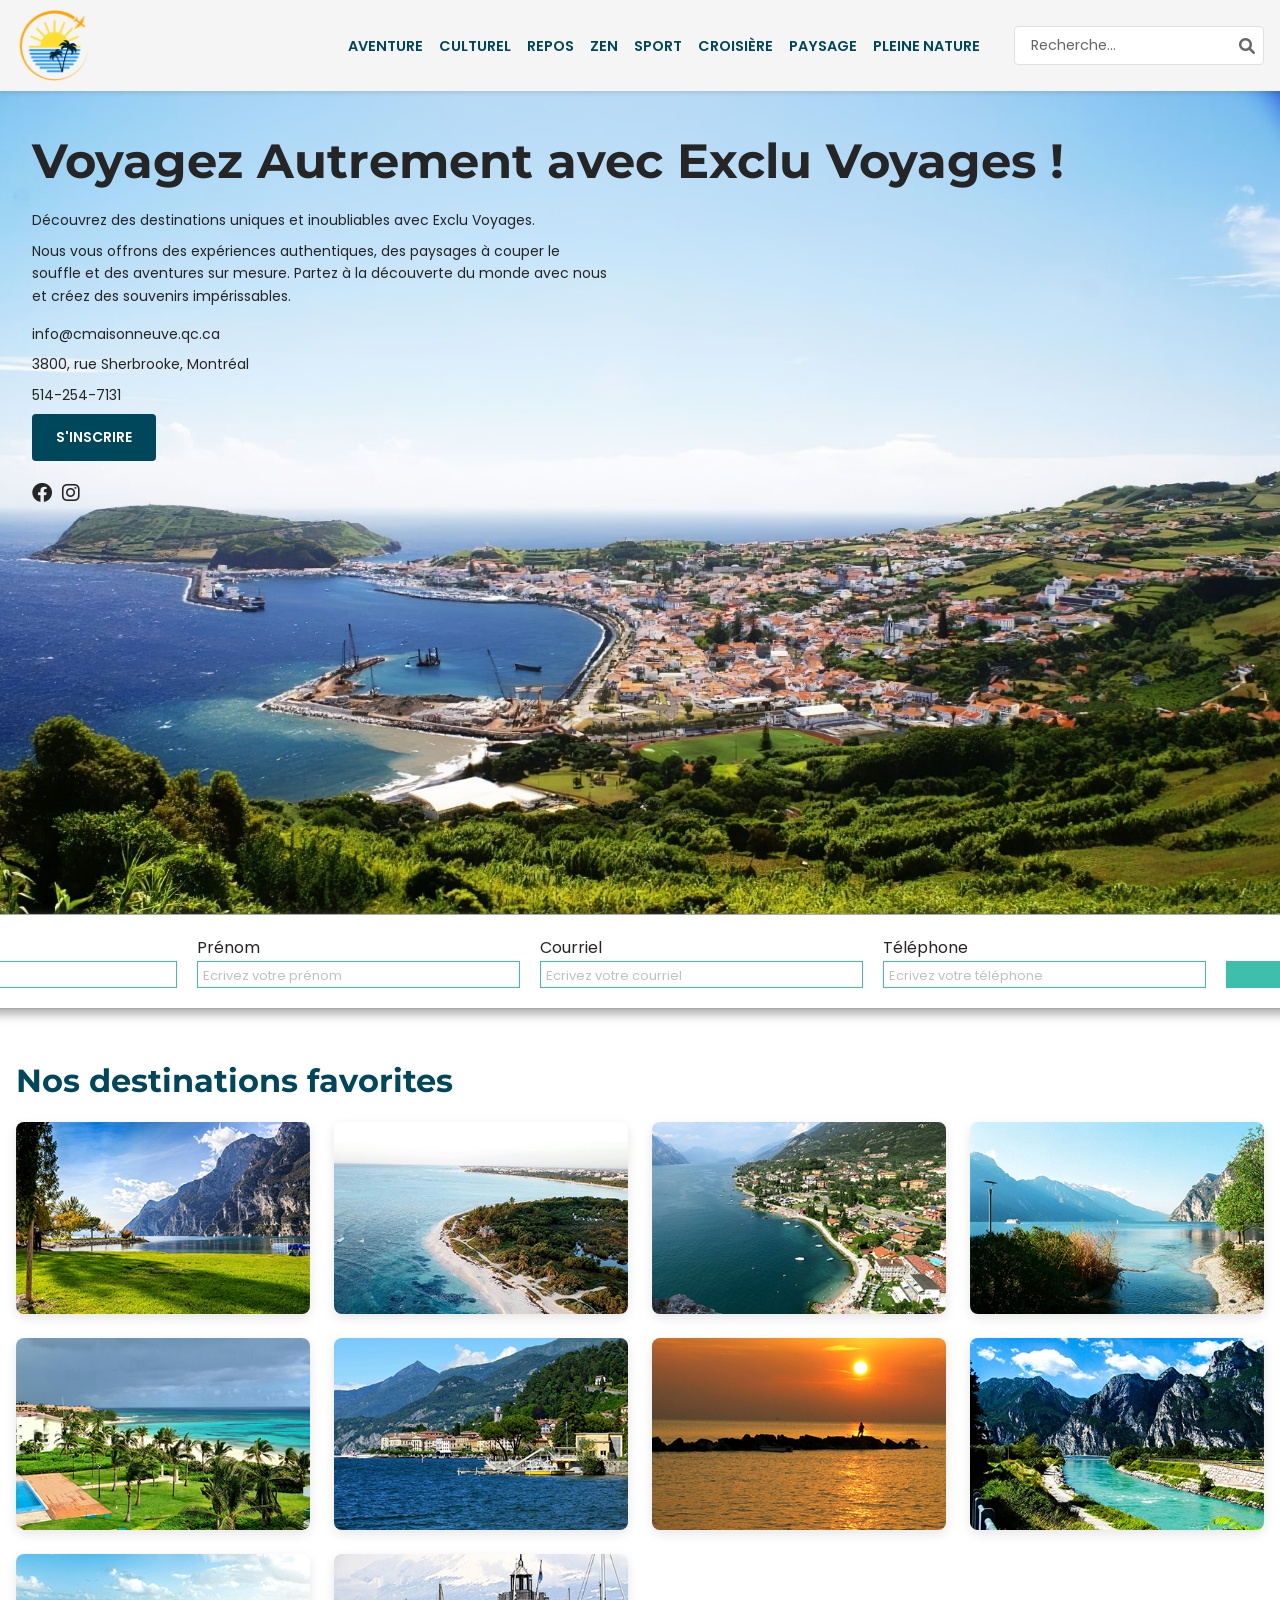
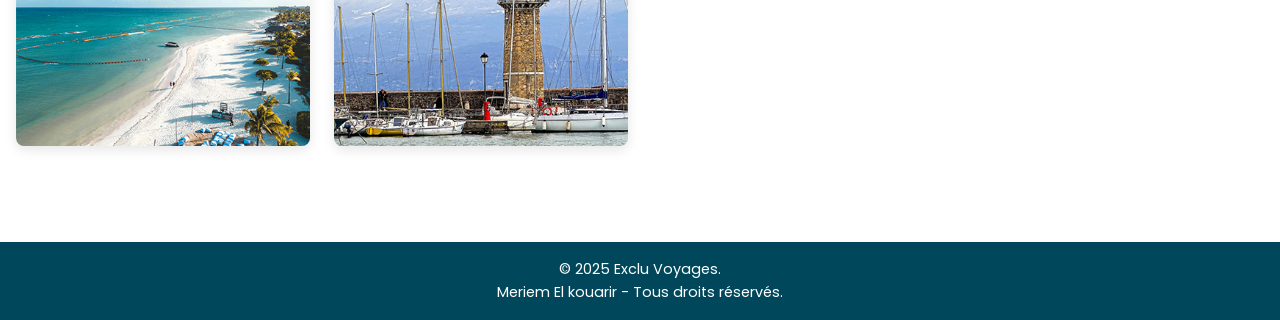
<file: index.html>
<!DOCTYPE html>
<html lang="fr">
<head>
    <meta charset="UTF-8">
    <meta name="viewport" content="width=device-width, initial-scale=1.0">
    <meta name="description" content="Prototype de la page d'accueil" />
    <meta name="author" content="Meriem El kouarir" />
    <title>Exclu Voyages - Prototype de la page d'accueil</title>
    <link rel="stylesheet" href="css/style.css">
    <link href="https://cdnjs.cloudflare.com/ajax/libs/font-awesome/6.0.0-beta3/css/all.min.css" rel="stylesheet">

    <!-- Font Google -->
    <link rel="preconnect" href="https://fonts.googleapis.com">
    <link rel="preconnect" href="https://fonts.gstatic.com" crossorigin>
    <link href="https://fonts.googleapis.com/css2?family=Montserrat:ital,wght@0,100..900;1,100..900&family=Poppins:ital,wght@0,100;0,200;0,300;0,400;0,500;0,600;0,700;0,800;0,900;1,100;1,200;1,300;1,400;1,500;1,600;1,700;1,800;1,900&display=swap" rel="stylesheet">
</head>
<body>
    <!-- Header -->
    <header class="header">
        <div class="header__contenu">
            <div class="header__logo">
                <a href="#" class="header__logo-lien">
                    <img src="images/logo.png" alt="Exclu Voyages" class="header__logo-image">
                </a>
            </div>
    
            <input type="checkbox" id="menu-mobile-toggle">
            <label for="menu-mobile-toggle" class="header__menu-toggle"></label>
    
            <div class="header__navigation">
                <nav class="header__navigation-nav">
                    <ul class="header__menu">
                        <li class="header__menu-element"><a href="#" class="header__menu-lien">Aventure</a></li>
                        <li class="header__menu-element"><a href="#" class="header__menu-lien">Culturel</a></li>
                        <li class="header__menu-element"><a href="#" class="header__menu-lien">Repos</a></li>
                        <li class="header__menu-element"><a href="#" class="header__menu-lien">Zen</a></li>
                        <li class="header__menu-element"><a href="#" class="header__menu-lien">Sport</a></li>
                        <li class="header__menu-element"><a href="#" class="header__menu-lien">Croisière</a></li>
                        <li class="header__menu-element"><a href="#" class="header__menu-lien">Paysage</a></li>
                        <li class="header__menu-element"><a href="#" class="header__menu-lien">Pleine nature</a></li>
                    </ul>
                </nav>
                <div class="header__recherche recherche">
                    <form class="recherche__form">
                        <div class="recherche__champ">
                            <input type="text" class="recherche__input" aria-label="Recherche" placeholder="Recherche...">
                            <i class="fas fa-search recherche__icon"></i>
                        </div>
                    </form>
                </div>
            </div>
        </div>
    </header>

    <!-- Hero Section -->
    <section class="hero">
        <div class="hero__contenu">
            <h1 class="hero__titre">Voyagez Autrement avec Exclu Voyages !</h1>
            <div class="hero__description">
                <p class="hero__texte">Découvrez des destinations uniques et inoubliables avec Exclu Voyages.</p>
                <p class="hero__texte">Nous vous offrons des expériences authentiques, des paysages à couper le souffle et des aventures sur mesure. Partez à la découverte du monde avec nous et créez des souvenirs impérissables.</p>
            </div>
            <div class="hero__contact">
                <p class="hero__contact-info">info@cmaisonneuve.qc.ca</p>
                <p class="hero__contact-info">3800, rue Sherbrooke, Montréal</p>
                <p class="hero__contact-info">514-254-7131</p>
                <a href="#" class="hero__inscrire-btn">S'INSCRIRE</a>
                <div class="hero__social">
                    <a href="#" class="hero__social-lien"><i class="fab fa-facebook"></i></a>
                    <a href="#" class="hero__social-lien"><i class="fab fa-instagram"></i></a>
                </div>
            </div>
        </div>
<!-- Formulaire inscription -->
        <form class="form-inscription" action="">
            <div class="form-inscription__label-input">
              <label class="inscription__label" for="nom">Nom</label>
              <input class="form-inscription__input" id="nom" type="text" placeholder="Ecrivez votre nom">
            </div>
            <div class="form-inscription__label-input">
              <label class="form-inscription__label" for="prenom">Prénom</label>
              <input class="form-inscription__input" id="prenom" type="text" placeholder="Ecrivez votre prénom">
            </div>
            <div class="form-inscription__label-input">
              <label class="inscription__label" for="courriel">Courriel</label>
              <input class="form-inscription__input" id="courriel" type="email" placeholder="Ecrivez votre courriel">
            </div>
            <div class="form-inscription__label-input">
              <label class="form-inscription__label" for="telephone">Téléphone</label>
              <input class="form-inscription__input" id="telephone" type="text" placeholder="Ecrivez votre téléphone">
            </div>
            <div class="form-inscription__bouton-contenu">
              <button class="form-inscription__bouton">S'inscrire</button>
            </div>
          </form>

    </section>

    <!-- Hero Galerie -->
    <section class="galerie">
        <h2 class="galerie__titre">Nos destinations favorites</h2>
        <div class="galerie__grid">
            <div class="galerie__element">
                <img src="images/galerie/galerie1.jpg" alt="destination1" class="galerie__image">
            </div>
            <div class="galerie__element">
                <img src="images/galerie/galerie2.jpg" alt="destination2" class="galerie__image">
            </div>
            <div class="galerie__element">
                <img src="images/galerie/galerie3.jpg" alt="destination3" class="galerie__image">
            </div>
            <div class="galerie__element">
                <img src="images/galerie/galerie4.jpg" alt="destination4" class="galerie__image">
            </div>
            <div class="galerie__element">
                <img src="images/galerie/galerie5.jpg" alt="destination5" class="galerie__image">
            </div>
            <div class="galerie__element">
                <img src="images/galerie/galerie6.jpg" alt="destination6" class="galerie__image">
            </div>
            <div class="galerie__element">
                <img src="images/galerie/galerie7.jpg" alt="destination7" class="galerie__image">
            </div>
            <div class="galerie__element">
                <img src="images/galerie/galerie8.jpg" alt="destination8" class="galerie__image">
            </div>
            <div class="galerie__element">
                <img src="images/galerie/galerie9.jpg" alt="destination9" class="galerie__image">
            </div>
            <div class="galerie__element">
                <img src="images/galerie/galerie10.jpg" alt="destination10" class="galerie__image">
            </div>
        </div>
    </section>

    <!-- Footer -->
    <footer class="footer">
        <div class="footer__contenu">
            <p class="footer__copyright">&copy; 2025 Exclu Voyages. <br> Meriem El kouarir - Tous droits réservés.</p>
        </div>
    </footer>

</body>
</html>
</file>
<file: css/style.css>
@charset "UTF-8";
/*
Theme Name: theme-33w
Theme URI: https://referenced.ca
Author: Meriem El kouarir
Author URI: https://github.com/Meriem-ELK
Description: Thème de base développer dans le cadre du cours de Worpress
Version: 1.0
Tested up to: 6.2
Requires PHP: 7.0
License: GNU General Public License v2 or later
License URI: http://www.gnu.org/licenses/gpl-2.0.html
Text Domain: theme-33w
*/
/* Importation de feuille de style du thème */
/* Variables */
/* Base */
h1, h2, h3, h4, h5, h6 {
  font-family: "Montserrat", sans-serif;
  font-weight: 700;
  margin-bottom: 0.2em;
  color: #252525;
}

h1 {
  font-size: clamp(2rem, 5vw, 3rem);
}

h2 {
  font-size: clamp(1rem, 4vw, 2rem);
}

h3 {
  font-size: clamp(0.5rem, 3vw, 1rem);
}

/* Layout */
*, *::before, *::after {
  box-sizing: border-box;
  margin: 0;
  padding: 0;
}

html {
  font-size: 16px;
}

body {
  font-family: "Poppins", sans-serif;
  line-height: 1.6;
  color: #252525;
  background-color: #FFFFFF;
}

img {
  max-width: 100%;
  display: block;
}

a {
  text-decoration: none;
  color: inherit;
}

ul, ol {
  list-style: none;
}

button, input, select, textarea {
  font-family: inherit;
  font-size: 1rem;
  outline: none;
}

button {
  cursor: pointer;
  border: none;
  background: none;
}

[id=menu-mobile-toggle] {
  display: none;
}

.header {
  background-color: #F5F5F5;
  box-shadow: 0 2px 4px rgba(0, 0, 0, 0.1);
  position: sticky;
  top: 0;
  z-index: 10;
}
.header__contenu {
  display: flex;
  justify-content: space-between;
  align-items: center;
  padding: 0.5rem 1rem;
  margin: 0 auto;
}
.header__logo-image {
  height: 75px;
  width: auto;
}
.header__navigation {
  display: flex;
  align-items: center;
  gap: 10px;
}
@media (max-width: 1100px) {
  .header__navigation {
    flex-direction: column;
    align-items: flex-end;
  }
}
@media (max-width: 768px) {
  .header__navigation-nav {
    display: none;
  }
}
.header__menu {
  display: flex;
  flex-wrap: nowrap;
  justify-content: center;
  text-transform: uppercase;
}
@media (max-width: 768px) {
  .header__menu {
    flex-direction: column;
    align-items: center;
  }
}
.header__menu-element {
  margin: 0 0.3rem;
}
.header__menu-element:hover {
  color: #3EBFAB;
}
.header__menu-lien {
  font-size: 0.9rem;
  font-weight: 600;
  padding: 0.2rem;
  color: #00475B;
  transition: color 0.3s ease;
}
.header__menu-lien:hover {
  color: #3EBFAB;
}
@media (max-width: 768px) {
  .header__menu-lien {
    display: block;
    padding: 1rem;
  }
}
.header__recherche {
  flex: 0 0 auto;
  margin-left: 1rem;
}
@media (max-width: 992px) {
  .header__recherche {
    margin-left: auto;
  }
}
@media (max-width: 768px) {
  .header__recherche {
    display: none;
  }
}
.header__menu-toggle {
  display: none;
}
@media (max-width: 768px) {
  .header__menu-toggle {
    display: block;
  }
  .header__menu-toggle::before {
    font-family: "Font Awesome 6 Free";
    font-weight: 900;
    content: "\f0c9";
    font-size: 1.5rem;
    color: #00475B;
    position: absolute;
    right: 15px;
    top: 50%;
    transform: translateY(-50%);
    cursor: pointer;
  }
}

[id=menu-mobile-toggle]:checked ~ .header__menu-toggle::before {
  font-family: "Font Awesome 6 Free";
  font-weight: 900;
  content: "\f00d";
  color: #3EBFAB;
}
[id=menu-mobile-toggle]:checked ~ .header__navigation .header__navigation-nav {
  display: block;
  position: fixed;
  top: 90px;
  left: 0;
  width: 100%;
  background-color: #FFFFFF;
  z-index: 1;
  padding: 1rem;
  overflow-y: auto;
}

.hero {
  position: relative;
  height: 80vh;
  min-height: 900px;
  display: flex;
  flex-direction: column;
  justify-content: space-between;
  background-image: url(../images/acores.jpg);
  background-position: center;
  background-size: cover;
}
.hero__contenu {
  padding: 2rem;
  color: #252525;
  max-width: 100%;
  font-size: 14px;
}
.hero__description {
  max-width: 580px;
  margin-bottom: 1rem;
}
.hero__texte {
  margin-bottom: 0.5rem;
}
.hero__contact {
  display: flex;
  flex-direction: column;
  flex-wrap: wrap;
  margin-bottom: 2rem;
}
.hero__contact-info {
  margin-bottom: 0.5rem;
}
.hero__inscrire-btn {
  padding: 0.75rem 1.5rem;
  background-color: #00475B;
  color: #FFFFFF;
  font-weight: 600;
  border-radius: 4px;
  margin-bottom: 1rem;
  max-width: fit-content;
}
.hero__inscrire-btn:hover {
  background-color: #3EBFAB;
}
.hero__social {
  display: flex;
  align-items: center;
  gap: 10px;
  font-size: 20px;
}
.hero__social-lien:hover {
  color: #3EBFAB;
}

.galerie {
  padding: 4rem 1rem;
  margin: 0 auto;
}
.galerie__titre {
  margin-bottom: 1rem;
  color: #00475B;
}
.galerie__grid {
  display: grid;
  grid-template-columns: repeat(auto-fill, minmax(250px, 1fr));
  gap: 1.5rem;
}
.galerie__element {
  border-radius: 8px;
  overflow: hidden;
  box-shadow: 0 4px 12px rgba(0, 0, 0, 0.1);
  transition: transform 0.3s ease;
}
.galerie__element:hover {
  transform: translateY(-5px);
}
.galerie__image {
  height: 12rem;
  min-width: 100%;
  transition: transform 0.3s ease, box-shadow 0.3s ease;
  object-fit: cover;
  object-position: center;
}

.footer {
  background-color: #00475B;
  color: #FFFFFF;
  padding: 1rem 0;
  margin-top: 2rem;
}
.footer__contenu {
  max-width: 1200px;
  margin: 0 auto;
  padding: 0 1rem;
  text-align: center;
}
.footer__copyright {
  font-size: 0.9rem;
}

/* composants */
.recherche__form {
  display: flex;
  align-items: center;
}
.recherche__champ {
  display: flex;
  align-items: center;
  border: 1px solid #E0E0E0;
  border-radius: 4px;
  background-color: #FFFFFF;
  width: 100%;
  max-width: 250px;
}
.recherche__champ:hover .fas {
  color: #3EBFAB;
}
.recherche__icon {
  color: #666;
  margin-right: 8px;
  flex-shrink: 0;
  cursor: pointer;
}
.recherche__input {
  padding: 0.5rem 1rem;
  border: none;
  outline: none;
  font-size: 0.9rem;
  background: transparent;
  min-width: 0;
}
.recherche__input::placeholder {
  color: #666666;
}

.form-inscription {
  display: flex;
  padding: 20px;
  gap: 20px;
  background-color: #FFFFFF;
  border: solid 1px #aaa;
  box-shadow: 0 5px 10px 0 #aaa;
  position: absolute;
  bottom: -2%;
  left: 50%;
  transform: translateX(-50%);
}
.form-inscription__label-input {
  display: flex;
  flex-direction: column;
}
.form-inscription__input {
  border: 1px solid #3EBFAB;
  padding-left: 5px;
}
.form-inscription__input::placeholder {
  color: #c0c0c0;
  font-size: 13px;
}
.form-inscription__bouton-contenu {
  align-content: flex-end;
}
.form-inscription__bouton {
  width: 200px;
  background-color: #3EBFAB;
  border: 1px solid #3EBFAB;
  color: #FFFFFF;
  padding: 0px 10px;
  text-transform: uppercase;
}
.form-inscription__bouton:hover {
  background-color: #FFFFFF;
  color: #252525;
  border: 1px solid #3EBFAB;
}
@media screen and (max-width: 1200px) {
  .form-inscription {
    display: none;
  }
}/*# sourceMappingURL=style.css.map */
</file>
